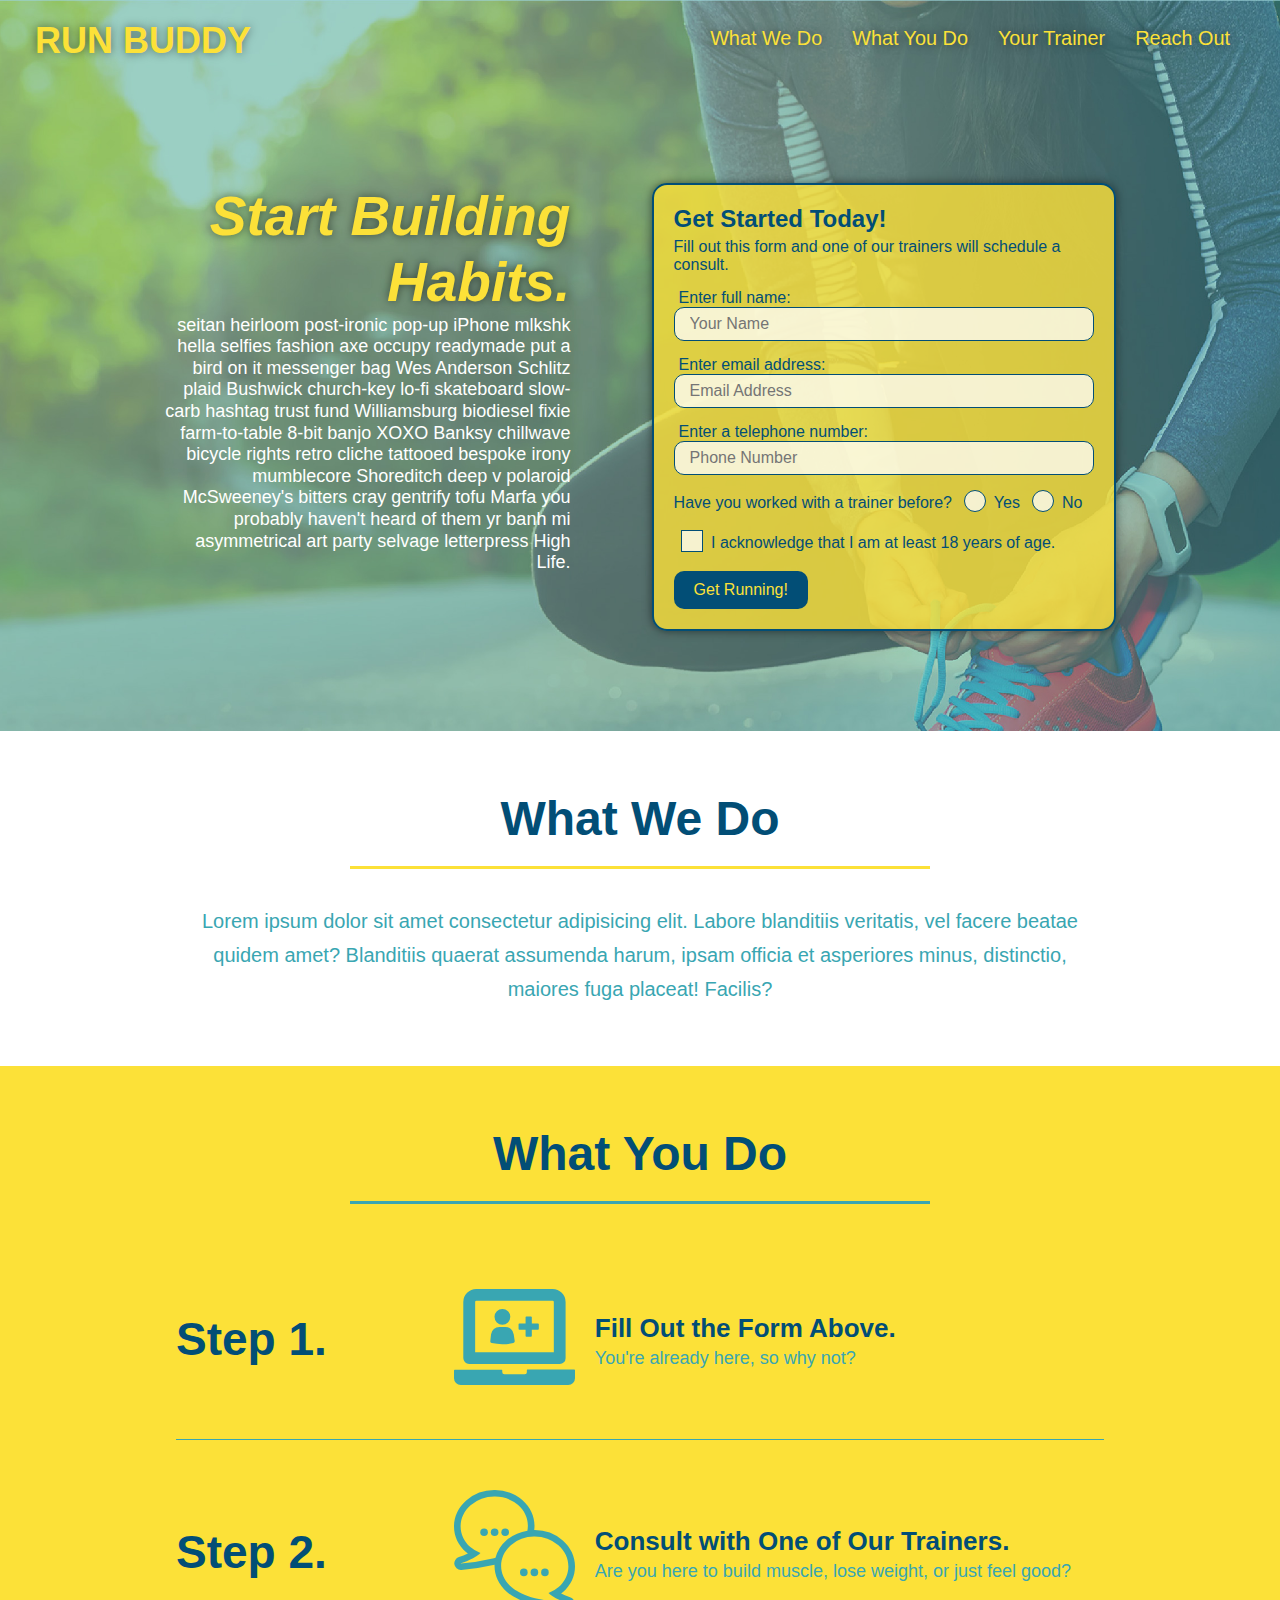
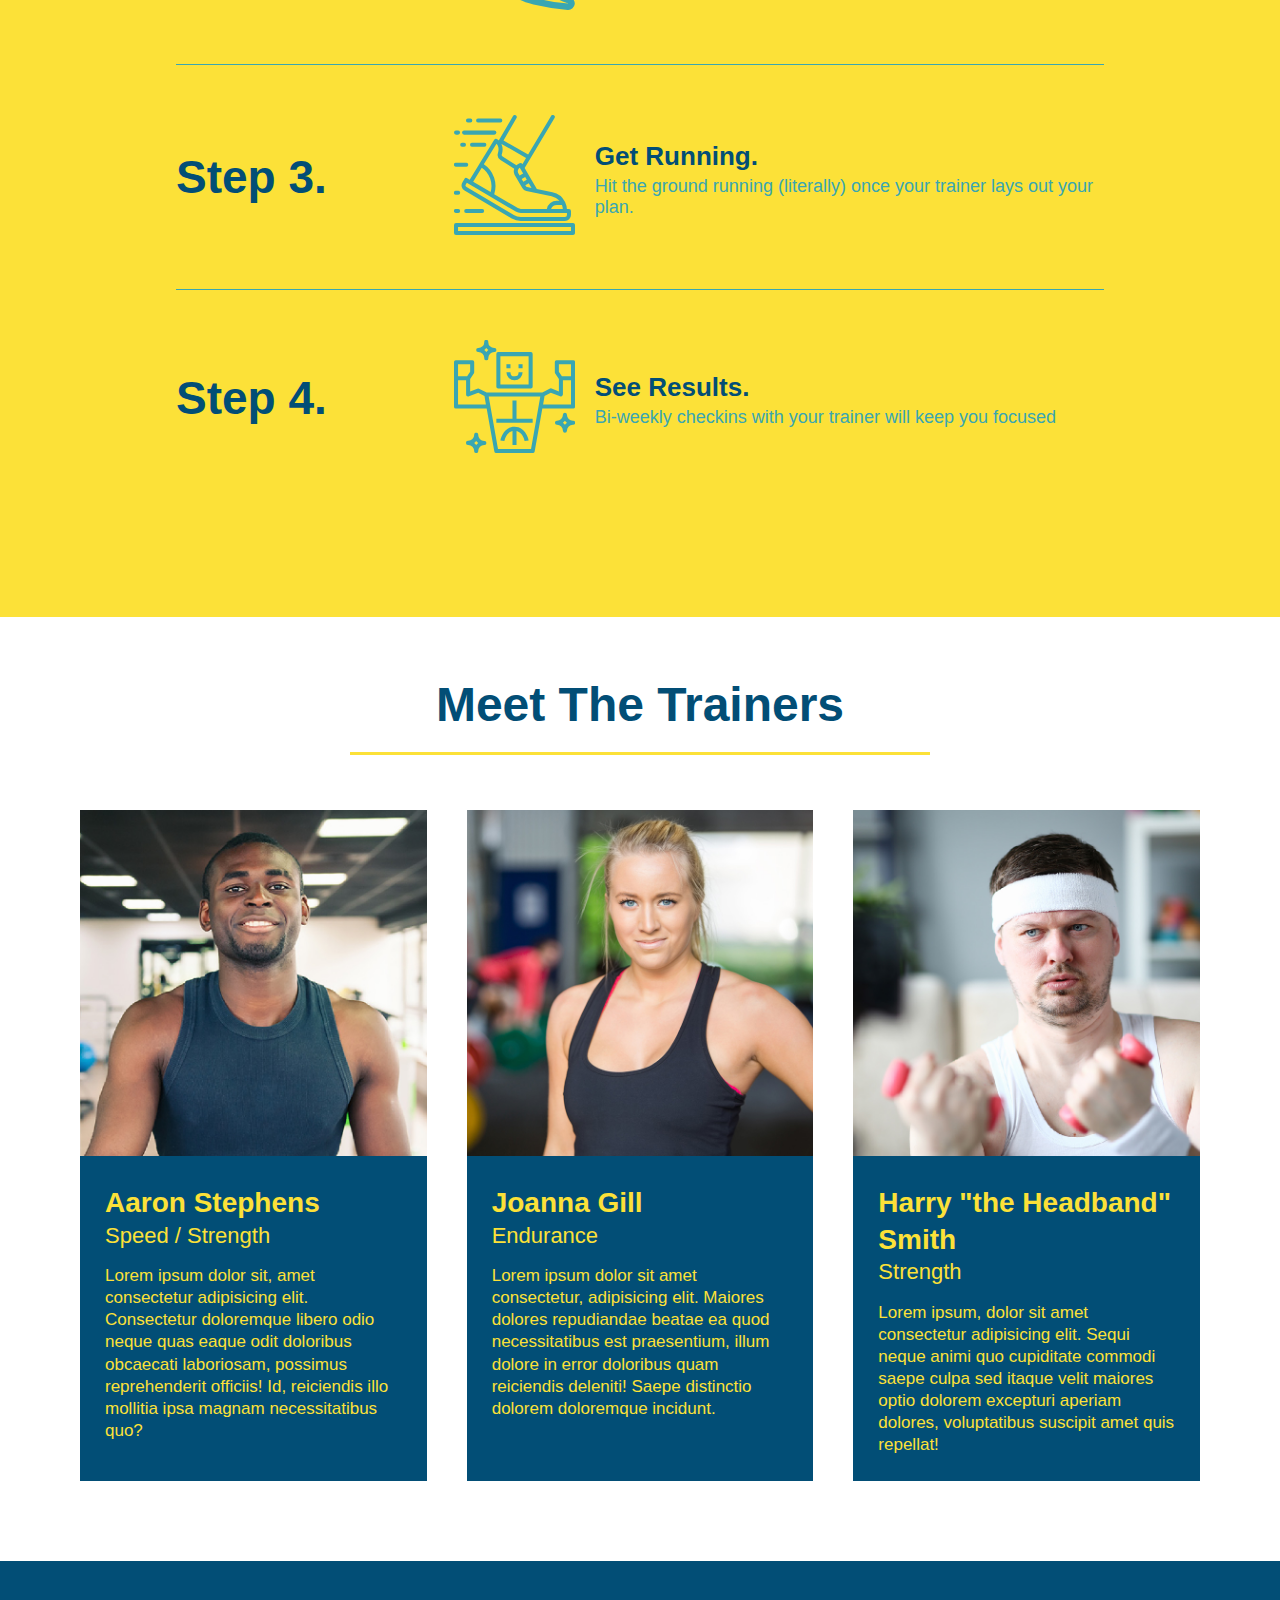
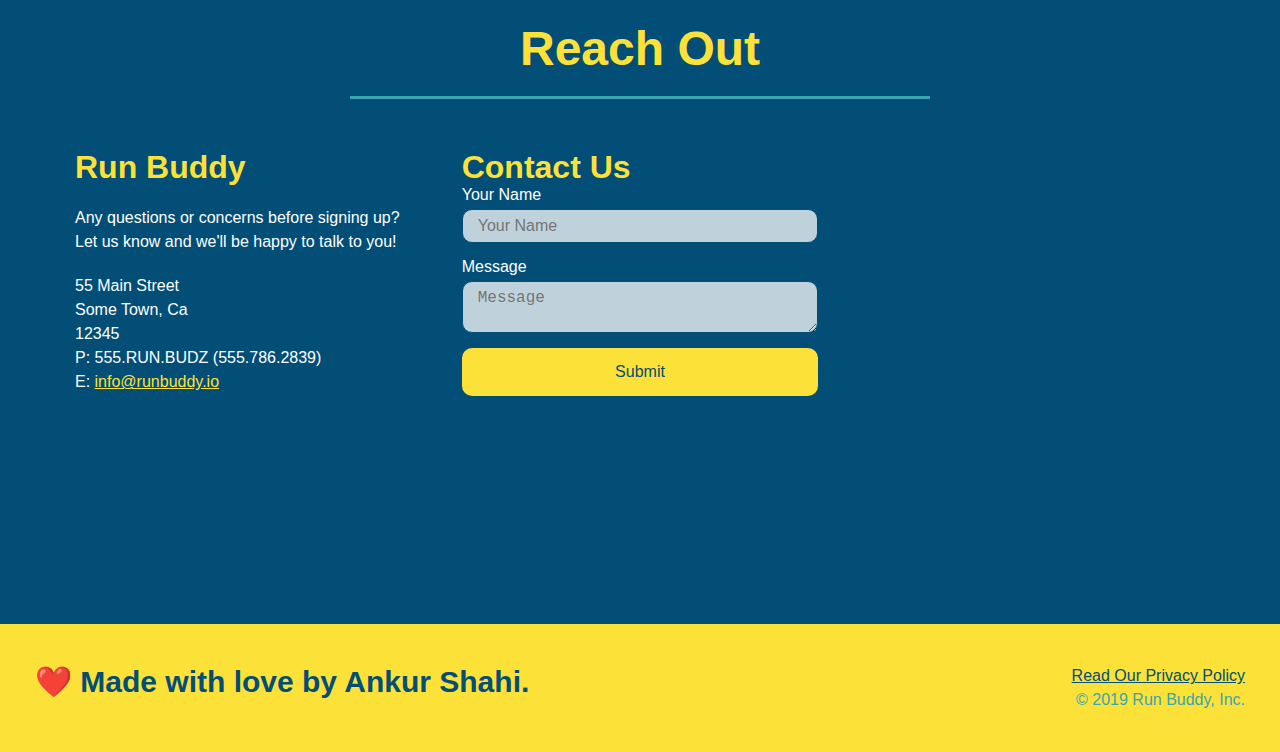
<file: index.html>
<!DOCTYPE html>
<html lang="en">
<head>
    <meta charset="UTF-8">
    <meta http-equiv="X-UA-Compatible" content="IE=edge">
    <meta name="viewport" content="width=device-width, initial-scale=1.0">
    <link rel="stylesheet" href="./assets/css/style.css"/>
    <title>Run Buddy</title>
</head>
<body>
    <!-- navigation -->
    <header>
        <h1><a href="/">RUN BUDDY</a></h1>
        <nav>
            <ul>
                <li><a href="#what-we-do">What We Do</a></li>
                <li><a href="#what-you-do">What You Do</a></li>
                <li><a href="#your-trainers">Your Trainer</a></li>
                <li><a href="#reach-out">Reach Out</a></li>
            </ul>
        </nav>
    </header>
    
    <!-- hero/jumbotron -->
    <section class="hero">
        <div class="hero-cta">
            <h2>Start Building Habits.</h2>
            <p>
                seitan heirloom post-ironic pop-up iPhone mlkshk hella selfies fashion axe occupy readymade put a bird on it messenger bag Wes Anderson Schlitz plaid Bushwick church-key lo-fi skateboard slow-carb hashtag trust fund Williamsburg biodiesel fixie farm-to-table 8-bit banjo XOXO Banksy chillwave bicycle rights retro cliche tattooed bespoke irony mumblecore Shoreditch deep v polaroid McSweeney's bitters cray gentrify tofu Marfa you probably haven't heard of them yr banh mi asymmetrical art party selvage letterpress High Life.
            </p>
        </div>
        <div class="hero-form">
            <h3>Get Started Today!</h3>
            <p>Fill out this form and one of our trainers will schedule a consult.</p>
            <form>
                <label for="name">Enter full name:</label>
                <input type="text" placeholder="Your Name" name="name" id="name" class="form-input"/>
                <label for="email">Enter email address:</label>
                <input type="email" placeholder="Email Address" name="email" id="email" class="form-input" />
                <label for="phone">Enter a telephone number:</label>
                <input type="tel" placeholder="Phone Number" name="phone" id="phone" class="form-input">
                <p>Have you worked with a trainer before?
                    <span class="radio-wrapper">
                        <input type="radio" name="trainer-confirm" value="yes" id="trainer-yes">
                        <label for="trainer-yes">Yes</label>
                    </span>
                    <span class="radio-wrapper">
                        <input type="radio" name="trainer-confirm" value="no" id="trainer-no">
                        <label for="trainer-yes">No</label>
                    </span>
                </p>
                <p>
                    <span class="checkbox-wrapper">
                        <input type="checkbox" name="age-confirm" id="checkbox" value="yes">
                        <label for="checkbox">I acknowledge that I am at least 18 years of age.</label>
                    </span>
                </p>
                <button type="submit">Get Running!</button>
            </form>
        </div>
    </section>

    <!-- "what we do" section -->
    <section id="what-we-do" class="intro">
        <div class="flex-row">
            <h2 class="section-title primary-border">What We Do</h2>
        </div>

        <div class="flex-row">
            <p>Lorem ipsum dolor sit amet consectetur adipisicing elit. Labore blanditiis veritatis, vel facere beatae quidem amet? Blanditiis quaerat assumenda harum, ipsam officia et asperiores minus, distinctio, maiores fuga placeat! Facilis?</p>
        </div>
    </section>
    
    <!-- "what you do" section -->
    <section id="what-you-do" class="steps">
        <div class="flex-row">
            <h2 class="section-title secondary-border">What You Do</h2>
        </div>
        
        <div class="step">
            <h3>Step 1.</h3>
            <div class="step-info">
                <div class="step-img">
                    <img src="./assets/images/step-1.svg" alt=""/>
                </div>
                <div class="step-text">
                    <h4>Fill Out the Form Above.</h4>
                    <p>You're already here, so why not?</p>
                </div>
            </div>
        </div>
        
        <div class="step">
            <h3>Step 2.</h3>
            <div class="step-info">
                <div class="step-img">
                    <img src="./assets/images/step-2.svg" alt=""/>
                </div>
                <div class="step-text">
                    <h4>Consult with One of Our Trainers.</h4>
                    <p>Are you here to build muscle, lose weight, or just feel good?</p>
                </div>
            </div>
        </div>
        
        <div class="step">
            <h3>Step 3.</h3>
            <div class="step-info">
                <div class="step-img">
                    <img src="./assets/images/step-3.svg" alt=""/>
                </div>
                <div class="step-text">
                    <h4>Get Running.</h4>
                    <p>Hit the ground running (literally) once your trainer lays out your plan.</p>
                </div>
            </div>
        </div>

        <div class="step">
            <h3>Step 4.</h3>
            <div class="step-info">
                <div class="step-img">
                    <img src="./assets/images/step-4.svg" alt=""/>
                </div>
                <div class="step-text">
                    <h4>See Results.</h4>
                    <p>Bi-weekly checkins with your trainer will keep you focused</p>
                </div>
            </div>
        </div>
        
    </section>
    
    <!-- "meet the trainers" section -->
    <section id="your-trainers">
        <div class="flex-row">
            <h2 class="section-title primary-border">Meet The Trainers</h2>
        </div>
        
        <div class="trainers">
            <article class="trainer">
                <img src="./assets/images/trainer-1.jpg" alt="Arron Stephens in his workout clothes, ready to pump iron"/>
                <div class="trainer-bio">
                    <h3 class="trainer-name">Aaron Stephens</h3>
                    <h4 class="trainer-role">Speed / Strength</h4>
                    <p>Lorem ipsum dolor sit, amet consectetur adipisicing elit. Consectetur doloremque libero odio neque quas eaque odit doloribus obcaecati laboriosam, possimus reprehenderit officiis! Id, reiciendis illo mollitia ipsa magnam necessitatibus quo?</p>  
                </div>
            </article>
    
            <article class="trainer">
                <img src="./assets/images/trainer-2.jpg" alt="Joanna Gill cooling off after a workout"/>
                <div class="trainer-bio">
                    <h3 class="trainer-name">Joanna Gill</h3>
                    <h4 class="trainer-role">Endurance</h4>
                    <p>Lorem ipsum dolor sit amet consectetur, adipisicing elit. Maiores dolores repudiandae beatae ea quod necessitatibus est praesentium, illum dolore in error doloribus quam reiciendis deleniti! Saepe distinctio dolorem doloremque incidunt.</p>
                </div>
                
            </article>
    
            <article class="trainer">
                <img src="./assets/images/trainer-3.jpg" alt="Harry Smith wearing a headband and lifting comically small pink weights" />
                <div class="trainer-bio">
                  <h3 class="trainer-name">Harry "the Headband" Smith</h3>
                  <h4 class="trainer-role">Strength</h4>
                  <p>
                    Lorem ipsum, dolor sit amet consectetur adipisicing elit. Sequi neque animi quo cupiditate commodi saepe culpa sed
                    itaque velit maiores optio dolorem excepturi aperiam dolores, voluptatibus suscipit amet quis repellat!
                  </p>
                </div>
              </article>
        </div>
    </section>
    
    <!-- "reach out" section -->
    <section id="reach-out" class="contact">
        <div class="flex-row">
            <h2 class="section-title secondary-border">Reach Out</h2>
        </div>
        
        <div class="contact-info">
            <div>
                <h3>Run Buddy</h3>
                <p> Any questions or concerns before signing up? <br/>
                    Let us know and we'll be happy to talk to you!
                </p>
                <address>
                    55 Main Street<br/>
                    Some  Town, Ca<br/>
                    12345<br/>
                    P: 555.RUN.BUDZ (555.786.2839)<br/>
                    E: <a href="mailto:info@runbuddy.io">info@runbuddy.io</a><br/>
                </address>
            </div>
            <div class="contact-form">
                <h3>Contact Us</h3>
                <form>
                    <label for='contact-name'>Your Name</label>
                    <input type="text" name="contact-name" id="contact-name" placeholder="Your Name"/>
                
                    <label for="contact-message">Message</lable>
                    <textarea id="contact-message" name="contact-message" placeholder="Message"></textarea>
                
                    <button type="submit">Submit</button>
                </form>
            </div>
            
            <iframe 
            src="https://www.google.com/maps/embed?pb=!1m18!1m12!1m3!1d2889.645141025441!2d-79.64444258394111!3d43.59310727912338!2m3!1f0!2f0!3f0!3m2!1i1024!2i768!4f13.1!3m3!1m2!1s0x882b47149e001f97%3A0xf50b13c4cabe7fbc!2sSquare%20One%20Shopping%20Centre!5e0!3m2!1sen!2sca!4v1635217441293!5m2!1sen!2sca"
            style="border:0;" 
            allowfullscreen="" 
            loading="lazy">
            </iframe>
            
        </div>
    </section>
    
    <!-- footer -->
    <footer>
        <h2>❤️ Made with love by Ankur Shahi.</h2>
        <div>
            <a href="./privacy-policy.html">Read Our Privacy Policy</a><br/>
            &copy; 2019 Run Buddy, Inc.
        </div>
    </footer>
    
</body>
</html>
</file>
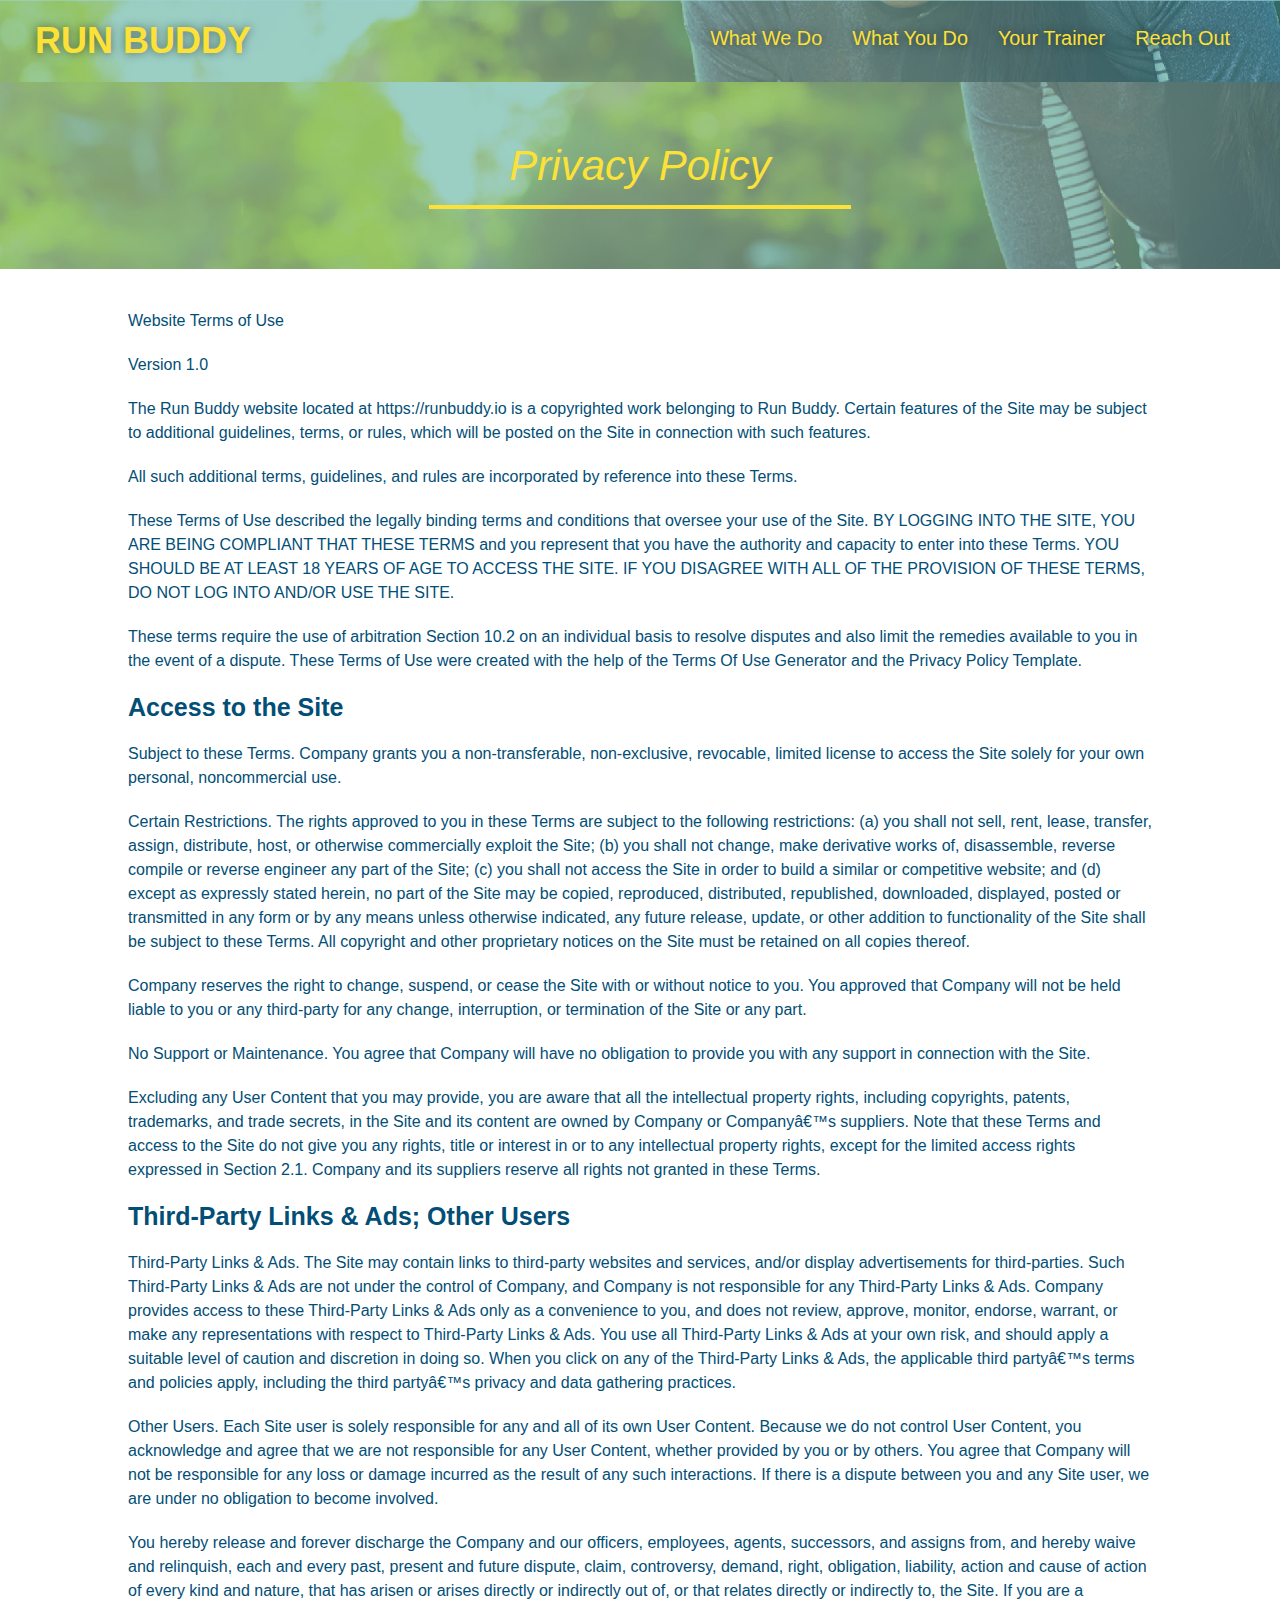
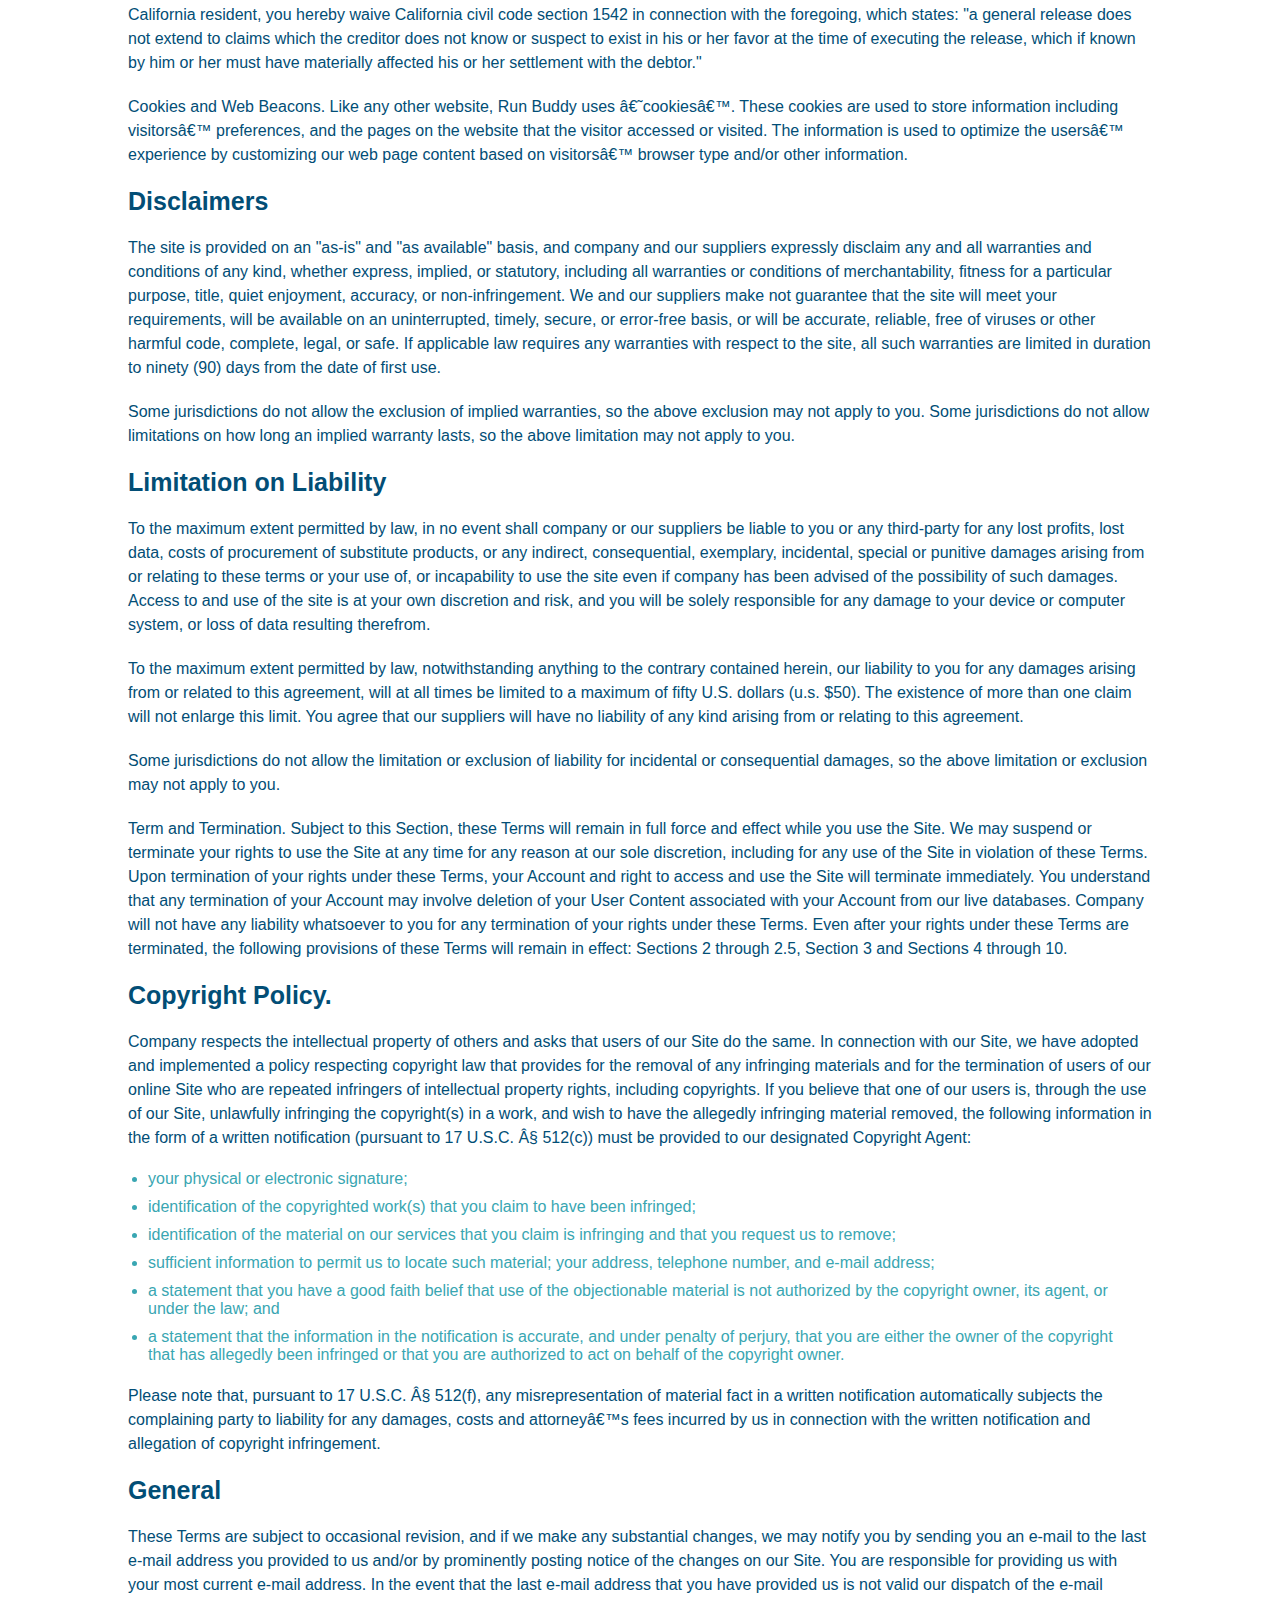
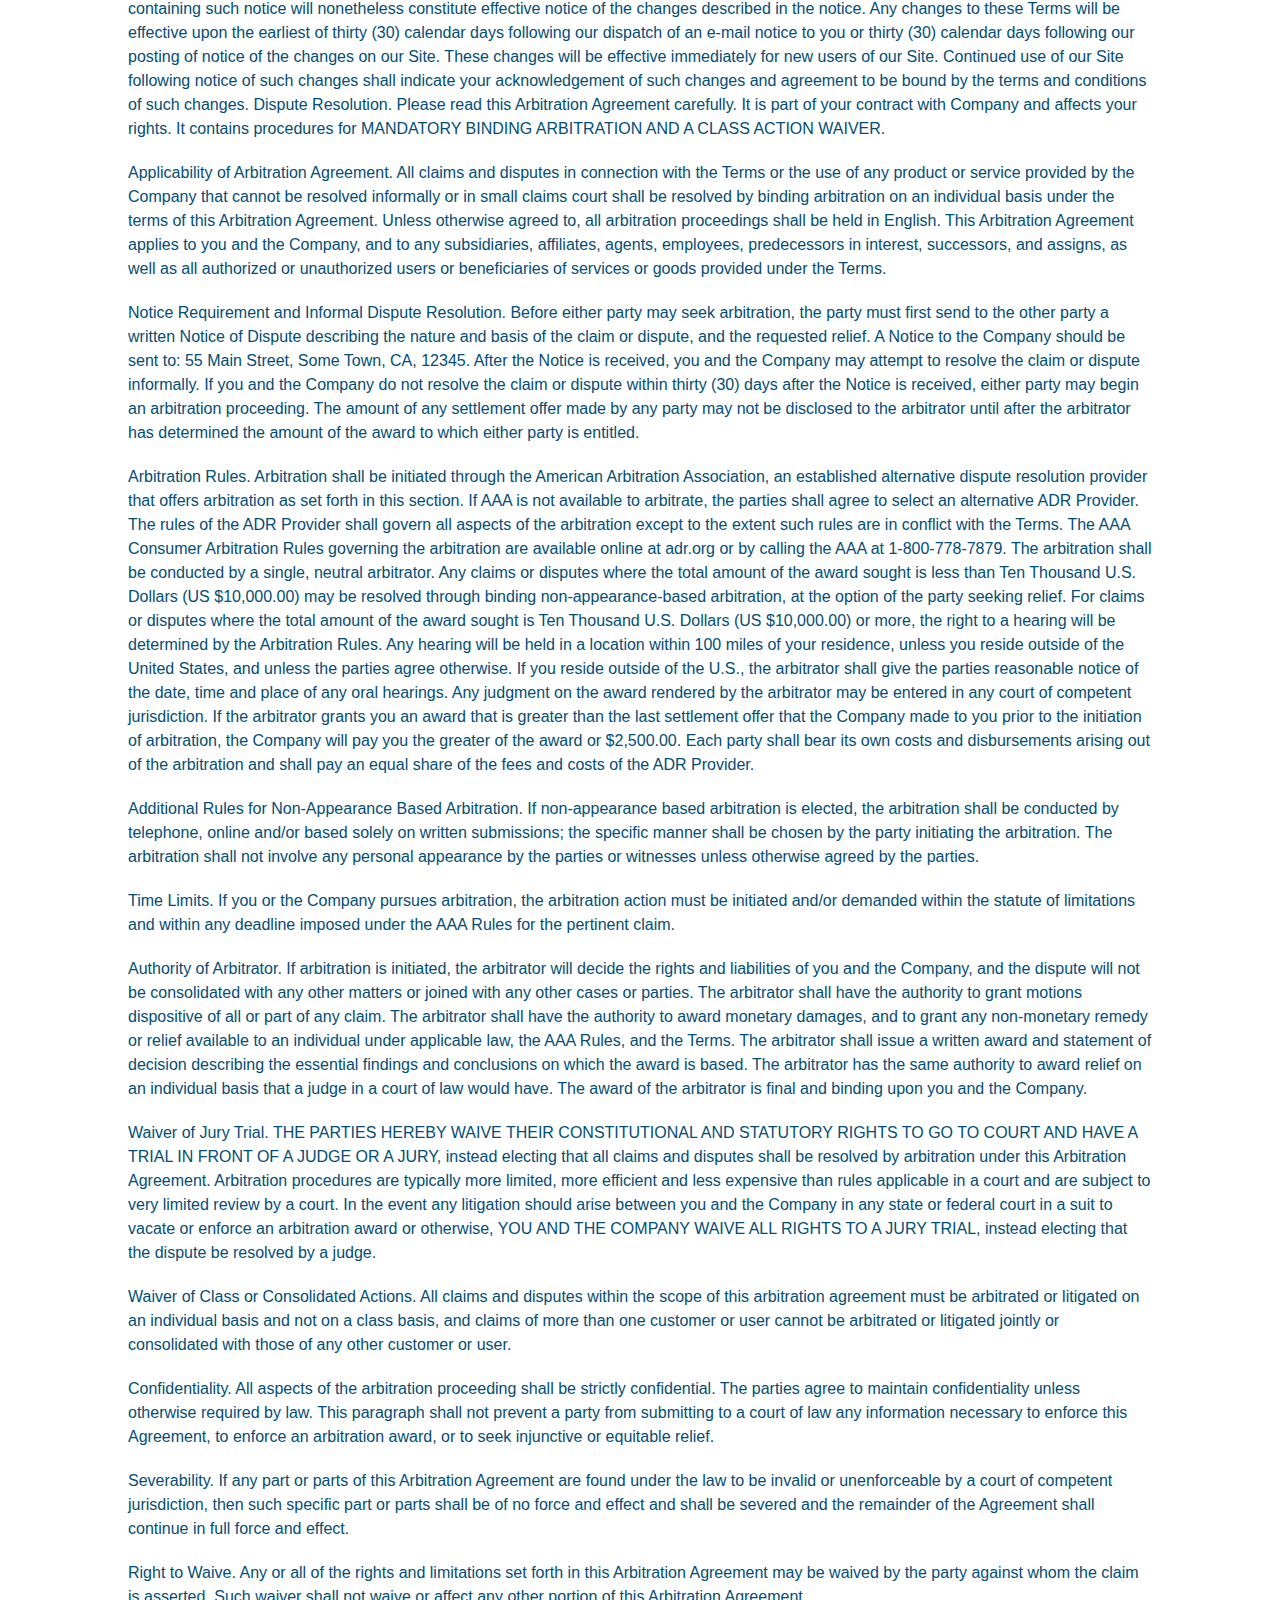
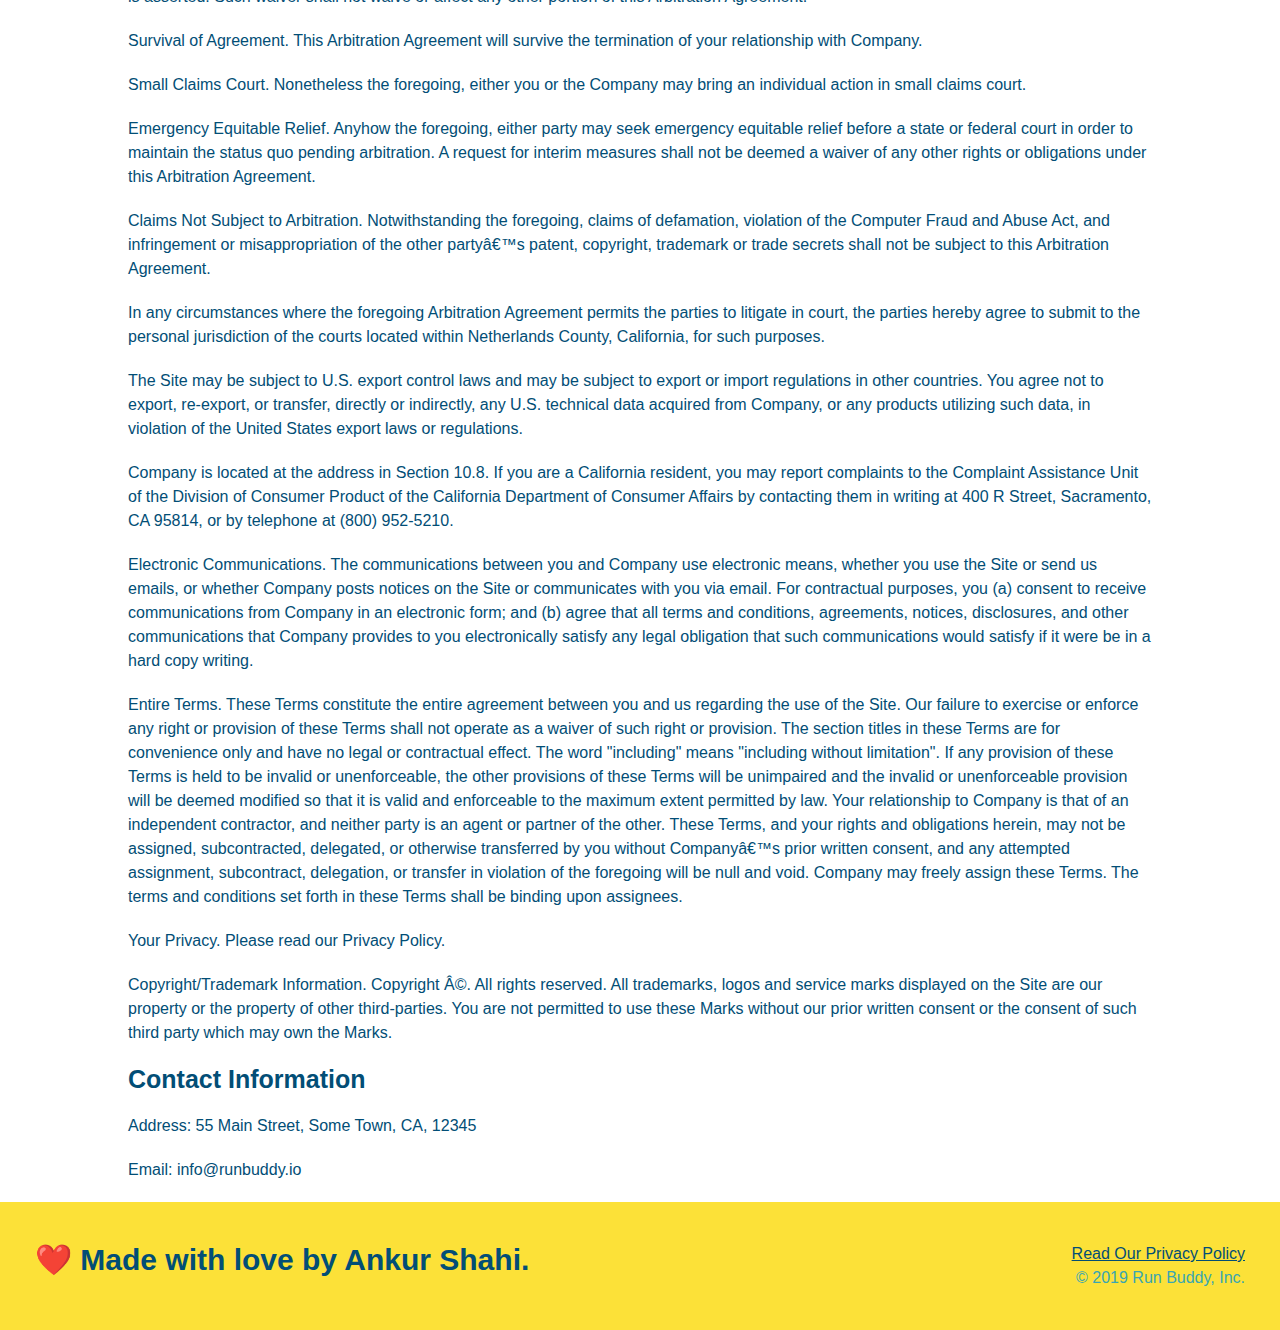
<file: privacy-policy.html>
<!DOCTYPE html>
<html lang="en">
<head>
    <meta charset="UTF-8">
    <meta http-equiv="X-UA-Compatible" content="IE=edge">
    <meta name="viewport" content="width=device-width, initial-scale=1.0">
    <link rel="stylesheet" href="./assets/css/style.css">
    <link rel="stylesheet" href="./assets/css/secondary-styles.css">
    <title>Privacy Policy - Run Buddy</title>
</head>
<body>
    <!-- navigation -->
    <header>
        <h1><a href="/">RUN BUDDY</a></h1>
        <nav>
            <ul>
                <li><a href="./index.html#what-we-do">What We Do</a></li>
                <li><a href="./index.html#what-you-do">What You Do</a></li>
                <li><a href="./index.html#your-trainers">Your Trainer</a></li>
                <li><a href="./index.html#reach-out">Reach Out</a></li>
            </ul>
        </nav>
    </header>

    <!-- hero/jumbotron -->
    <section class="hero">
        <h2 class="page-title">
            Privacy Policy
        </h2>
    </section>

    <article class="secondary-content">
        <body><p>
            Website Terms of Use
          </p>
    
          <p>
            Version 1.0
          </p>
    
          <p>
            The Run Buddy website located at https://runbuddy.io is a copyrighted work belonging to Run Buddy. Certain
            features of the Site may be subject to additional guidelines, terms, or rules, which will be posted on the Site
            in connection with such features.
          </p>
    
          <p>
            All such additional terms, guidelines, and rules are incorporated by reference into these Terms.
          </p>
    
          <p>
            These Terms of Use described the legally binding terms and conditions that oversee your use of the Site. BY
            LOGGING INTO THE SITE, YOU ARE BEING COMPLIANT THAT THESE TERMS and you represent that you have the authority
            and capacity to enter into these Terms. YOU SHOULD BE AT LEAST 18 YEARS OF AGE TO ACCESS THE SITE. IF YOU
            DISAGREE WITH ALL OF THE PROVISION OF THESE TERMS, DO NOT LOG INTO AND/OR USE THE SITE.
          </p>
    
          <p>
            These terms require the use of arbitration Section 10.2 on an individual basis to resolve disputes and also
            limit the remedies available to you in the event of a dispute. These Terms of Use were created with the help of
            the Terms Of Use Generator and the Privacy Policy Template.
          </p>
    
          <h3>
            Access to the Site
          </h3>
    
          <p>
            Subject to these Terms. Company grants you a non-transferable, non-exclusive, revocable, limited license to
            access the Site solely for your own personal, noncommercial use.
          </p>
    
          <p>
            Certain Restrictions. The rights approved to you in these Terms are subject to the following restrictions: (a)
            you shall not sell, rent, lease, transfer, assign, distribute, host, or otherwise commercially exploit the Site;
            (b) you shall not change, make derivative works of, disassemble, reverse compile or reverse engineer any part of
            the Site; (c) you shall not access the Site in order to build a similar or competitive website; and (d) except
            as expressly stated herein, no part of the Site may be copied, reproduced, distributed, republished, downloaded,
            displayed, posted or transmitted in any form or by any means unless otherwise indicated, any future release,
            update, or other addition to functionality of the Site shall be subject to these Terms. All copyright and other
            proprietary notices on the Site must be retained on all copies thereof.
          </p>
    
          <p>
            Company reserves the right to change, suspend, or cease the Site with or without notice to you. You approved
            that Company will not be held liable to you or any third-party for any change, interruption, or termination of
            the Site or any part.
          </p>
    
          <p>
            No Support or Maintenance. You agree that Company will have no obligation to provide you with any support in
            connection with the Site.
          </p>
    
          <p>
            Excluding any User Content that you may provide, you are aware that all the intellectual property rights,
            including copyrights, patents, trademarks, and trade secrets, in the Site and its content are owned by Company
            or Companyâ€™s suppliers. Note that these Terms and access to the Site do not give you any rights, title or
            interest in or to any intellectual property rights, except for the limited access rights expressed in Section
            2.1. Company and its suppliers reserve all rights not granted in these Terms.
          </p>
    
          <h3>
            Third-Party Links &amp; Ads; Other Users
          </h3>
    
          <p>
            Third-Party Links &amp; Ads. The Site may contain links to third-party websites and services, and/or display
            advertisements for third-parties. Such Third-Party Links &amp; Ads are not under the control of Company, and Company
            is not responsible for any Third-Party Links &amp; Ads. Company provides access to these Third-Party Links &amp; Ads
            only as a convenience to you, and does not review, approve, monitor, endorse, warrant, or make any
            representations with respect to Third-Party Links &amp; Ads. You use all Third-Party Links &amp; Ads at your own risk,
            and should apply a suitable level of caution and discretion in doing so. When you click on any of the
            Third-Party Links &amp; Ads, the applicable third partyâ€™s terms and policies apply, including the third partyâ€™s
            privacy and data gathering practices.
          </p>
    
          <p>
            Other Users. Each Site user is solely responsible for any and all of its own User Content. Because we do not
            control User Content, you acknowledge and agree that we are not responsible for any User Content, whether
            provided by you or by others. You agree that Company will not be responsible for any loss or damage incurred as
            the result of any such interactions. If there is a dispute between you and any Site user, we are under no
            obligation to become involved.
          </p>
    
          <p>
            You hereby release and forever discharge the Company and our officers, employees, agents, successors, and
            assigns from, and hereby waive and relinquish, each and every past, present and future dispute, claim,
            controversy, demand, right, obligation, liability, action and cause of action of every kind and nature, that has
            arisen or arises directly or indirectly out of, or that relates directly or indirectly to, the Site. If you are
            a California resident, you hereby waive California civil code section 1542 in connection with the foregoing,
            which states: "a general release does not extend to claims which the creditor does not know or suspect to exist
            in his or her favor at the time of executing the release, which if known by him or her must have materially
            affected his or her settlement with the debtor."
          </p>
    
          <p>
            Cookies and Web Beacons. Like any other website, Run Buddy uses â€˜cookiesâ€™. These cookies are used to store
            information including visitorsâ€™ preferences, and the pages on the website that the visitor accessed or visited.
            The information is used to optimize the usersâ€™ experience by customizing our web page content based on visitorsâ€™
            browser type and/or other information.
          </p>
    
          <h3>
            Disclaimers
          </h3>
    
          <p>
            The site is provided on an "as-is" and "as available" basis, and company and our suppliers expressly disclaim
            any and all warranties and conditions of any kind, whether express, implied, or statutory, including all
            warranties or conditions of merchantability, fitness for a particular purpose, title, quiet enjoyment, accuracy,
            or non-infringement. We and our suppliers make not guarantee that the site will meet your requirements, will be
            available on an uninterrupted, timely, secure, or error-free basis, or will be accurate, reliable, free of
            viruses or other harmful code, complete, legal, or safe. If applicable law requires any warranties with respect
            to the site, all such warranties are limited in duration to ninety (90) days from the date of first use.
          </p>
    
          <p>
            Some jurisdictions do not allow the exclusion of implied warranties, so the above exclusion may not apply to
            you. Some jurisdictions do not allow limitations on how long an implied warranty lasts, so the above limitation
            may not apply to you.
          </p>
    
          <h3>
            Limitation on Liability
          </h3>
    
          <p>
            To the maximum extent permitted by law, in no event shall company or our suppliers be liable to you or any
            third-party for any lost profits, lost data, costs of procurement of substitute products, or any indirect,
            consequential, exemplary, incidental, special or punitive damages arising from or relating to these terms or
            your use of, or incapability to use the site even if company has been advised of the possibility of such
            damages. Access to and use of the site is at your own discretion and risk, and you will be solely responsible
            for any damage to your device or computer system, or loss of data resulting therefrom.
          </p>
    
          <p>
            To the maximum extent permitted by law, notwithstanding anything to the contrary contained herein, our liability
            to you for any damages arising from or related to this agreement, will at all times be limited to a maximum of
            fifty U.S. dollars (u.s. $50). The existence of more than one claim will not enlarge this limit. You agree that
            our suppliers will have no liability of any kind arising from or relating to this agreement.
          </p>
    
          <p>
            Some jurisdictions do not allow the limitation or exclusion of liability for incidental or consequential
            damages, so the above limitation or exclusion may not apply to you.
          </p>
    
          <p>
            Term and Termination. Subject to this Section, these Terms will remain in full force and effect while you use
            the Site. We may suspend or terminate your rights to use the Site at any time for any reason at our sole
            discretion, including for any use of the Site in violation of these Terms. Upon termination of your rights under
            these Terms, your Account and right to access and use the Site will terminate immediately. You understand that
            any termination of your Account may involve deletion of your User Content associated with your Account from our
            live databases. Company will not have any liability whatsoever to you for any termination of your rights under
            these Terms. Even after your rights under these Terms are terminated, the following provisions of these Terms
            will remain in effect: Sections 2 through 2.5, Section 3 and Sections 4 through 10.
          </p>
    
          <h3>
            Copyright Policy.
          </h3>
    
          <p>
            Company respects the intellectual property of others and asks that users of our Site do the same. In connection
            with our Site, we have adopted and implemented a policy respecting copyright law that provides for the removal
            of any infringing materials and for the termination of users of our online Site who are repeated infringers of
            intellectual property rights, including copyrights. If you believe that one of our users is, through the use of
            our Site, unlawfully infringing the copyright(s) in a work, and wish to have the allegedly infringing material
            removed, the following information in the form of a written notification (pursuant to 17 U.S.C. Â§ 512(c)) must
            be provided to our designated Copyright Agent:
          </p>
    
          <ul>
            <li>
              your physical or electronic signature;
            </li>
            <li>
              identification of the copyrighted work(s) that you claim to have been infringed;
            </li>
            <li>
              identification of the material on our services that you claim is infringing and that you request us to remove;
            </li>
            <li>
              sufficient information to permit us to locate such material; your address, telephone number, and e-mail
              address;
            </li>
            <li>
              a statement that you have a good faith belief that use of the objectionable material is not authorized by the
              copyright owner, its agent, or under the law; and
            </li>
            <li>
              a statement that the information in the notification is accurate, and under penalty of perjury, that you are
              either the owner of the copyright that has allegedly been infringed or that you are authorized to act on
              behalf of the copyright owner.
            </li>
          </ul>
    
          <p>
            Please note that, pursuant to 17 U.S.C. Â§ 512(f), any misrepresentation of material fact in a written
            notification automatically subjects the complaining party to liability for any damages, costs and attorneyâ€™s
            fees incurred by us in connection with the written notification and allegation of copyright infringement.
          </p>
    
          <h3>
            General
          </h3>
    
          <p>
            These Terms are subject to occasional revision, and if we make any substantial changes, we may notify you by
            sending you an e-mail to the last e-mail address you provided to us and/or by prominently posting notice of the
            changes on our Site. You are responsible for providing us with your most current e-mail address. In the event
            that the last e-mail address that you have provided us is not valid our dispatch of the e-mail containing such
            notice will nonetheless constitute effective notice of the changes described in the notice. Any changes to these
            Terms will be effective upon the earliest of thirty (30) calendar days following our dispatch of an e-mail
            notice to you or thirty (30) calendar days following our posting of notice of the changes on our Site. These
            changes will be effective immediately for new users of our Site. Continued use of our Site following notice of
            such changes shall indicate your acknowledgement of such changes and agreement to be bound by the terms and
            conditions of such changes. Dispute Resolution. Please read this Arbitration Agreement carefully. It is part of
            your contract with Company and affects your rights. It contains procedures for MANDATORY BINDING ARBITRATION AND
            A CLASS ACTION WAIVER.
          </p>
    
          <p>
            Applicability of Arbitration Agreement. All claims and disputes in connection with the Terms or the use of any
            product or service provided by the Company that cannot be resolved informally or in small claims court shall be
            resolved by binding arbitration on an individual basis under the terms of this Arbitration Agreement. Unless
            otherwise agreed to, all arbitration proceedings shall be held in English. This Arbitration Agreement applies to
            you and the Company, and to any subsidiaries, affiliates, agents, employees, predecessors in interest,
            successors, and assigns, as well as all authorized or unauthorized users or beneficiaries of services or goods
            provided under the Terms.
          </p>
    
          <p>
            Notice Requirement and Informal Dispute Resolution. Before either party may seek arbitration, the party must
            first send to the other party a written Notice of Dispute describing the nature and basis of the claim or
            dispute, and the requested relief. A Notice to the Company should be sent to: 55 Main Street, Some Town, CA,
            12345. After the Notice is received, you and the Company may attempt to resolve the claim or dispute informally.
            If you and the Company do not resolve the claim or dispute within thirty (30) days after the Notice is received,
            either party may begin an arbitration proceeding. The amount of any settlement offer made by any party may not
            be disclosed to the arbitrator until after the arbitrator has determined the amount of the award to which either
            party is entitled.
          </p>
    
          <p>
            Arbitration Rules. Arbitration shall be initiated through the American Arbitration Association, an established
            alternative dispute resolution provider that offers arbitration as set forth in this section. If AAA is not
            available to arbitrate, the parties shall agree to select an alternative ADR Provider. The rules of the ADR
            Provider shall govern all aspects of the arbitration except to the extent such rules are in conflict with the
            Terms. The AAA Consumer Arbitration Rules governing the arbitration are available online at adr.org or by
            calling the AAA at 1-800-778-7879. The arbitration shall be conducted by a single, neutral arbitrator. Any
            claims or disputes where the total amount of the award sought is less than Ten Thousand U.S. Dollars (US
            $10,000.00) may be resolved through binding non-appearance-based arbitration, at the option of the party seeking
            relief. For claims or disputes where the total amount of the award sought is Ten Thousand U.S. Dollars (US
            $10,000.00) or more, the right to a hearing will be determined by the Arbitration Rules. Any hearing will be
            held in a location within 100 miles of your residence, unless you reside outside of the United States, and
            unless the parties agree otherwise. If you reside outside of the U.S., the arbitrator shall give the parties
            reasonable notice of the date, time and place of any oral hearings. Any judgment on the award rendered by the
            arbitrator may be entered in any court of competent jurisdiction. If the arbitrator grants you an award that is
            greater than the last settlement offer that the Company made to you prior to the initiation of arbitration, the
            Company will pay you the greater of the award or $2,500.00. Each party shall bear its own costs and
            disbursements arising out of the arbitration and shall pay an equal share of the fees and costs of the ADR
            Provider.
          </p>
    
          <p>
            Additional Rules for Non-Appearance Based Arbitration. If non-appearance based arbitration is elected, the
            arbitration shall be conducted by telephone, online and/or based solely on written submissions; the specific
            manner shall be chosen by the party initiating the arbitration. The arbitration shall not involve any personal
            appearance by the parties or witnesses unless otherwise agreed by the parties.
          </p>
    
          <p>
            Time Limits. If you or the Company pursues arbitration, the arbitration action must be initiated and/or demanded
            within the statute of limitations and within any deadline imposed under the AAA Rules for the pertinent claim.
          </p>
    
          <p>
            Authority of Arbitrator. If arbitration is initiated, the arbitrator will decide the rights and liabilities of
            you and the Company, and the dispute will not be consolidated with any other matters or joined with any other
            cases or parties. The arbitrator shall have the authority to grant motions dispositive of all or part of any
            claim. The arbitrator shall have the authority to award monetary damages, and to grant any non-monetary remedy
            or relief available to an individual under applicable law, the AAA Rules, and the Terms. The arbitrator shall
            issue a written award and statement of decision describing the essential findings and conclusions on which the
            award is based. The arbitrator has the same authority to award relief on an individual basis that a judge in a
            court of law would have. The award of the arbitrator is final and binding upon you and the Company.
          </p>
    
          <p>
            Waiver of Jury Trial. THE PARTIES HEREBY WAIVE THEIR CONSTITUTIONAL AND STATUTORY RIGHTS TO GO TO COURT AND HAVE
            A TRIAL IN FRONT OF A JUDGE OR A JURY, instead electing that all claims and disputes shall be resolved by
            arbitration under this Arbitration Agreement. Arbitration procedures are typically more limited, more efficient
            and less expensive than rules applicable in a court and are subject to very limited review by a court. In the
            event any litigation should arise between you and the Company in any state or federal court in a suit to vacate
            or enforce an arbitration award or otherwise, YOU AND THE COMPANY WAIVE ALL RIGHTS TO A JURY TRIAL, instead
            electing that the dispute be resolved by a judge.
          </p>
    
          <p>
            Waiver of Class or Consolidated Actions. All claims and disputes within the scope of this arbitration agreement
            must be arbitrated or litigated on an individual basis and not on a class basis, and claims of more than one
            customer or user cannot be arbitrated or litigated jointly or consolidated with those of any other customer or
            user.
          </p>
    
          <p>
            Confidentiality. All aspects of the arbitration proceeding shall be strictly confidential. The parties agree to
            maintain confidentiality unless otherwise required by law. This paragraph shall not prevent a party from
            submitting to a court of law any information necessary to enforce this Agreement, to enforce an arbitration
            award, or to seek injunctive or equitable relief.
          </p>
    
          <p>
            Severability. If any part or parts of this Arbitration Agreement are found under the law to be invalid or
            unenforceable by a court of competent jurisdiction, then such specific part or parts shall be of no force and
            effect and shall be severed and the remainder of the Agreement shall continue in full force and effect.
          </p>
    
          <p>
            Right to Waive. Any or all of the rights and limitations set forth in this Arbitration Agreement may be waived
            by the party against whom the claim is asserted. Such waiver shall not waive or affect any other portion of this
            Arbitration Agreement.
          </p>
    
          <p>
            Survival of Agreement. This Arbitration Agreement will survive the termination of your relationship with
            Company.
          </p>
    
          <p>
            Small Claims Court. Nonetheless the foregoing, either you or the Company may bring an individual action in small
            claims court.
          </p>
    
          <p>
            Emergency Equitable Relief. Anyhow the foregoing, either party may seek emergency equitable relief before a
            state or federal court in order to maintain the status quo pending arbitration. A request for interim measures
            shall not be deemed a waiver of any other rights or obligations under this Arbitration Agreement.
          </p>
    
          <p>
            Claims Not Subject to Arbitration. Notwithstanding the foregoing, claims of defamation, violation of the
            Computer Fraud and Abuse Act, and infringement or misappropriation of the other partyâ€™s patent, copyright,
            trademark or trade secrets shall not be subject to this Arbitration Agreement.
          </p>
    
          <p>
            In any circumstances where the foregoing Arbitration Agreement permits the parties to litigate in court, the
            parties hereby agree to submit to the personal jurisdiction of the courts located within Netherlands County,
            California, for such purposes.
          </p>
    
          <p>
            The Site may be subject to U.S. export control laws and may be subject to export or import regulations in other
            countries. You agree not to export, re-export, or transfer, directly or indirectly, any U.S. technical data
            acquired from Company, or any products utilizing such data, in violation of the United States export laws or
            regulations.
          </p>
    
          <p>
            Company is located at the address in Section 10.8. If you are a California resident, you may report complaints
            to the Complaint Assistance Unit of the Division of Consumer Product of the California Department of Consumer
            Affairs by contacting them in writing at 400 R Street, Sacramento, CA 95814, or by telephone at (800) 952-5210.
          </p>
    
          <p>
            Electronic Communications. The communications between you and Company use electronic means, whether you use the
            Site or send us emails, or whether Company posts notices on the Site or communicates with you via email. For
            contractual purposes, you (a) consent to receive communications from Company in an electronic form; and (b)
            agree that all terms and conditions, agreements, notices, disclosures, and other communications that Company
            provides to you electronically satisfy any legal obligation that such communications would satisfy if it were be
            in a hard copy writing.
          </p>
    
          <p>
            Entire Terms. These Terms constitute the entire agreement between you and us regarding the use of the Site. Our
            failure to exercise or enforce any right or provision of these Terms shall not operate as a waiver of such right
            or provision. The section titles in these Terms are for convenience only and have no legal or contractual
            effect. The word "including" means "including without limitation". If any provision of these Terms is held to be
            invalid or unenforceable, the other provisions of these Terms will be unimpaired and the invalid or
            unenforceable provision will be deemed modified so that it is valid and enforceable to the maximum extent
            permitted by law. Your relationship to Company is that of an independent contractor, and neither party is an
            agent or partner of the other. These Terms, and your rights and obligations herein, may not be assigned,
            subcontracted, delegated, or otherwise transferred by you without Companyâ€™s prior written consent, and any
            attempted assignment, subcontract, delegation, or transfer in violation of the foregoing will be null and void.
            Company may freely assign these Terms. The terms and conditions set forth in these Terms shall be binding upon
            assignees.
          </p>
    
          <p>
            Your Privacy. Please read our Privacy Policy.
          </p>
    
          <p>
            Copyright/Trademark Information. Copyright Â©. All rights reserved. All trademarks, logos and service marks
            displayed on the Site are our property or the property of other third-parties. You are not permitted to use
            these Marks without our prior written consent or the consent of such third party which may own the Marks.
          </p>
    
          <h3>
            Contact Information
          </h3>
    
          <p>
            Address: 55 Main Street, Some Town, CA, 12345
          </p>
    
          <p>
            Email: info@runbuddy.io
          </p>
    </body>
    </article>

     <!-- footer -->
     <footer>
        <h2>❤️ Made with love by Ankur Shahi.</h2>
        <div>
            <a href="./privacy-policy.html">Read Our Privacy Policy</a><br/>
            &copy; 2019 Run Buddy, Inc.
        </div>
    </footer>
</body>
</html>
</file>
<file: assets/css/style.css>
:root {
    --primary-color:#fce138;
    --secondary-color:#024e76;
    --tertiary-color:#39a6b2;
}
*{
    margin:0;
    padding: 0;
    box-sizing: border-box;
}
body {
    color: var(--tertiary-color);
    font-family: Helvetica, Arial, sans-serif;
  }

header {
    padding: 20px 35px;
    background-color: var(--tertiary-color);
    display: flex;
    justify-content: space-between;
    flex-wrap:wrap;
    position:-webkit-sticky;
    position: sticky;
    top:0;
    background-image: url("../images/hero-bg.jpg");
    background-size: cover;
    background-position: 80%;
    background-attachment: fixed;
    z-index: 9999;
}

header h1 {
    font-weight: bold;
    font-size: 36px;
    color: var(--primary-color);
    margin: 0;
    text-shadow: 0 0 10px rgba(0, 0, 0, 0.5);
}

header a {
    color: var(--primary-color);
    text-decoration: none;
}

header nav { 
    margin: 7px 0;;
}

header nav ul {
    display: flex;
    flex-wrap:wrap;
    justify-content: space-between;
    align-items: center;
    list-style: none;
}

header nav ul li a {
    padding: 10px 15px;
    font-weight: lighter;
    font-size: 1.55vw;
    text-shadow: 0 0 10px rgba(0, 0, 0, 0.5);
}

header nav ul li a:hover {
    background: var(--primary-color);
    color:var(--secondary-color);
    border-radius: 15px;
    text-shadow: none;
}

footer {
    background: var(--primary-color);
    width: 100%;
    padding: 40px 35px;
    display:flex;
    justify-content: space-between;
    flex-wrap: wrap;
}

footer h2 {
    margin: 0;
    font-size: 30px;
    color: var(--secondary-color);
}

footer div {
    
    line-height: 1.5;
    text-align: right;
}

footer a {
    color: var(--secondary-color);
}

section {
    padding: 60px;
}

/* Hero Style Start */
.hero {
    background-image: url("../images/hero-bg.jpg");
    background-size: cover;
    background-position: 80%;
    background-attachment: fixed;
    display: flex;
    justify-content: center;
    flex-wrap: wrap;
    align-items: flex-start;
}

.hero-cta {
    width:35%;
    text-align: right;
    margin:3.5%;
    color:#fff;
    font-size:18px;
    line-height: 1.2;
}

.hero-cta h2 {
    font-style: italic;
    font-size: 55px;
    color: var(--primary-color);
    text-shadow: 0 0 10px rgba(0, 0, 0, 0.5);
}
.hero-form {
    color: var(--secondary-color);
    background-color:rgba(252, 225, 56, 0.8);
    width:40%;
    margin:3.5%;
    padding: 20px;
    border:var(--secondary-color) solid 2px;
    box-shadow: 0 0 10px rgba(0, 0, 0, 0.5);
    border-radius: 15px;
}

.hero-form h3 {
    font-size: 24px;
    margin: 0;
}

.hero-form p {
    margin: 5px 0 15px 0;
}

.form-input {
    border: 1px solid var(--secondary-color);
    display: block;
    padding:7px 15px;
    font-size: 16px;
    color: var(--secondary-color);
    width:100%;
    margin-bottom: 15px;
    border-radius: 10px;
    background-color: rgba(255,255,255,0.75);
}

.form-input:focus {
    background-color: rgba(255,255,255,1);
    outline:none;
}
.hero-form label {
    margin: 0 5px;
}

.hero-form button {
    background-color: var(--secondary-color);
    color:var(--primary-color);
    padding: 10px 20px;
    border: none;
    font-size: 16px;
    border-radius: 10px;
}

.hero-form button:hover {
    background-color:var(--tertiary-color);
}

.checkbox-wrapper input[type="checkbox"], .radio-wrapper input[type="radio"] {
    opacity:0;
}

.checkbox-wrapper label, .radio-wrapper label {
    position: relative;
    left: 10px;
    margin: 10px;
    line-height: 1.6;
}

.checkbox-wrapper label::before, .radio-wrapper label::before {
    content: "";
    height: 20px;
    width: 20px;
    background: rgba(255, 255, 255, 0.75);
    border:1px solid var(--secondary-color);
    position:absolute;
    top: -4px;
    left:-30px;
    display:inline-block;
}

 .radio-wrapper label::before {
    border-radius: 50%;
}
.radio-wrapper label::after {
    content: "";
    width: 20px;
    height: 20px;
    border-radius: 50%;
    background-image: radial-gradient(circle, var(--tertiary-color), var(--secondary-color));
    position: absolute;
    left: -29px;
    top: -3px;
}
  
.checkbox-wrapper label::after {
    content: "";
    height: 6px;
    width: 14px;
    border-left: 2px solid var(--secondary-color);
    border-bottom: 2px solid var(--secondary-color);
    position: absolute;
    left: -26px;
    top: 1px;
    transform: rotate(-58deg);
}

.checkbox-wrapper input+label::after, .radio-wrapper input+label::after {
    content:none;
}

.checkbox-wrapper input:checked + label::after, .radio-wrapper input:checked + label::after {
  content: "";
}
/* Hero Style Ends */


.intro p {
    line-height: 1.7;
    color: var(--tertiary-color);
    width: 80%;
    font-size: 20px;
    margin: 0 auto;
    text-align: center;
}

.steps {
    background: var(--primary-color);
}
.step {
    margin: 50px auto;
    padding-bottom: 50px;
    width:80%;
    display: flex;
    flex-wrap: wrap;
    align-items: center;
    justify-content: space-between;
    border-bottom: 1px solid var(--tertiary-color);
}

.step h3 {
    color:var(--secondary-color);
    font-size: 46px;
    flex: 1 30%;
}

.step-info {
    flex: 2 70%;
    display: flex;
    flex-wrap: wrap;
    align-items: center;
}

.step-img {
    flex: 1 12%;
    margin-right: 20px;
}

.step-img img {
    max-width: 100%;
}

.step-text {
    flex:12;
}

.step-text p {
    color: var(--tertiary-color);
    font-size: 18px;
}

.step-text h4 {
    font-size: 26px;
    line-height: 1.5;
    color: var(--secondary-color);
}

.step:last-child{
    border-bottom: none;
}

.section-title {
    font-size: 48px;
    color: var(--secondary-color);
    border-bottom: 3px solid;
    padding-bottom:20px;
    text-align: center;
    margin: 0 auto 35px auto;
    width:50%;
}

.primary-border {
    border-color: var(--primary-color)
}

.secondary-border {
    border-color: var(--tertiary-color);
}
.trainers {
    width:100%;
    margin: 0 auto;
    display: flex;
    flex-wrap: wrap;
    justify-content: space-around;
}
.trainer {
    flex: 1;
    margin: 20px;
    background: var(--secondary-color);
    color: var(--primary-color);
}

.trainer img {
    width:100%;
}

.trainer-bio {
    padding: 25px;
    line-height: 1.3;
}

.trainer-bio h3 {
    font-size: 28px;
}

.trainer-bio h4 {
    font-weight: lighter;
    font-size: 22px;
    margin-bottom: 15px;
}

.trainer-bio p {
    font-size: 17px;
}

.contact {
    background: var(--secondary-color);
}

.contact h2 {
    color: var(--primary-color);
}

.contact-info {
    display:flex;
    justify-content: space-between;
    flex-wrap: wrap;
}

.contact-info > * {
    flex: 1;
    margin: 15px;
  }

.contact-info iframe {
    min-height: 400px;
}

.contact-info div {
    color: white;
}

.contact-info h3 {
    color: var(--primary-color);
    font-size: 32px;
}

.contact-info p, .contact-info address {
    margin: 20px 0;
    font-size: 16px;
    line-height: 1.5;
    font-style: normal;
}

.contact-info a {
    color: var(--primary-color);
}

.contact-form input, .contact-form textarea {
    border: 1px solid var(--secondary-color);
    display: block;
    padding:7px 15px;
    font-size: 16px;
    color: var(--secondary-color);
    width: 100%;
    margin-bottom: 15px;
    margin-top:5px;
    border-radius: 10px;
    background-color: rgba(255,255,255,0.75);
}

.contact-form input:focus, .contact-form textarea:focus {
    background-color: rgba(255,255,255,1);
    outline: none;
}
.contact-form button {
    width:100%;
    border:none;
    background: var(--primary-color);
    color:var(--secondary-color);
    text-align: center;
    padding: 15px 0;
    font-size: 16px;
    border-radius: 10px;
}

.contact-form button:hover {
    color:var(--primary-color);
    background: var(--tertiary-color);
}
.text-left {
    text-align: left;
}

.text-right {
    text-align: right;
}

.flex-row {
    display: flex;
}
/* MEDIA QUERY FOR SMALLER DESKTOP SCREENS AND SMALLER */
@media screen and (max-width:980px) {
    header {
        padding-bottom: 0;
        justify-content: center;
        position:relative;
    }

    header h1 {
        width: 100%;
        text-align: center;
    }

    .header nav ul {
        margin-top: 20px;
        width: 100%;
        justify-content: center;
    }

    header nav ul li a {
        font-size: 20px;
    }

    footer h2, footer div {
        text-align: center;
        width: 100%
    }

    .hero-cta, .hero-form {
        width:100%
    }

    .hero-cta {
        text-align: center;
    }

    .section-title {
        width: 80%;
    }

    .trainer {
        flex: 0 70%;
    }

    .contact-info iframe {
        flex:1 100%;
    }
}

/* MEDIA QUERY FOR TABLETS AND SMALLER */
@media screen and (max-width:768px) {
      section {
          padding:30px 15px;
      }

      .step h3 {
          flex:1 100%;
          text-align: center;
      }

      .step-info{
          flex: 2 100%;
          text-align: center;
          justify-content: center;
      }

      .step-img {
          flex: 0 32%;
          margin-right:0;
          margin-top: 15px;
          margin-bottom: 15px;
      }

      .step-text {
          flex:100%;
      }

}

/* MEDIA QUERY FOR MOBILE PHONES AND SMALLER */
@media screen and (max-width:575px) {
    .hero-form button {
        width: 100%;
    }

    .section-title {
        width: 95%;
    }

    .intro p {
        width: 100%;
    }

    .trainer {
        flex: 0 100%;
    }

    .contact-info {
        text-align: center;
    }

    .contact-info > * {
        flex: 0 100%;
    }

    .contact-form {
        order:3;
    }
}
</file>
<file: assets/css/secondary-styles.css>
.hero {
    background-position: bottom;
    height: auto;
    text-align: center;
    margin-bottom: 40px;
}

.page-title {
    color: #fce138;
    display: inline-block;
    border-bottom: 4px solid #fce138;
    padding: 0 80px 15px 80px;
    font-weight: normal;
    font-size: 42px;
    font-style: italic;
}

.secondary-content {
    width: 80%;
    margin: auto;
    color: #024e76;
}

.secondary-content h3 {
    font-size: 25px;
    margin:20px 0;
}

.secondary-content p {
    font-size: 16px;
    line-height: 1.5;
    margin: 20px 0;
}

.secondary-content ul {
    margin: 15px 20px;
}

.secondary-content li {
    color: #39a6b2;
    margin: 10px 0;
}
</file>
